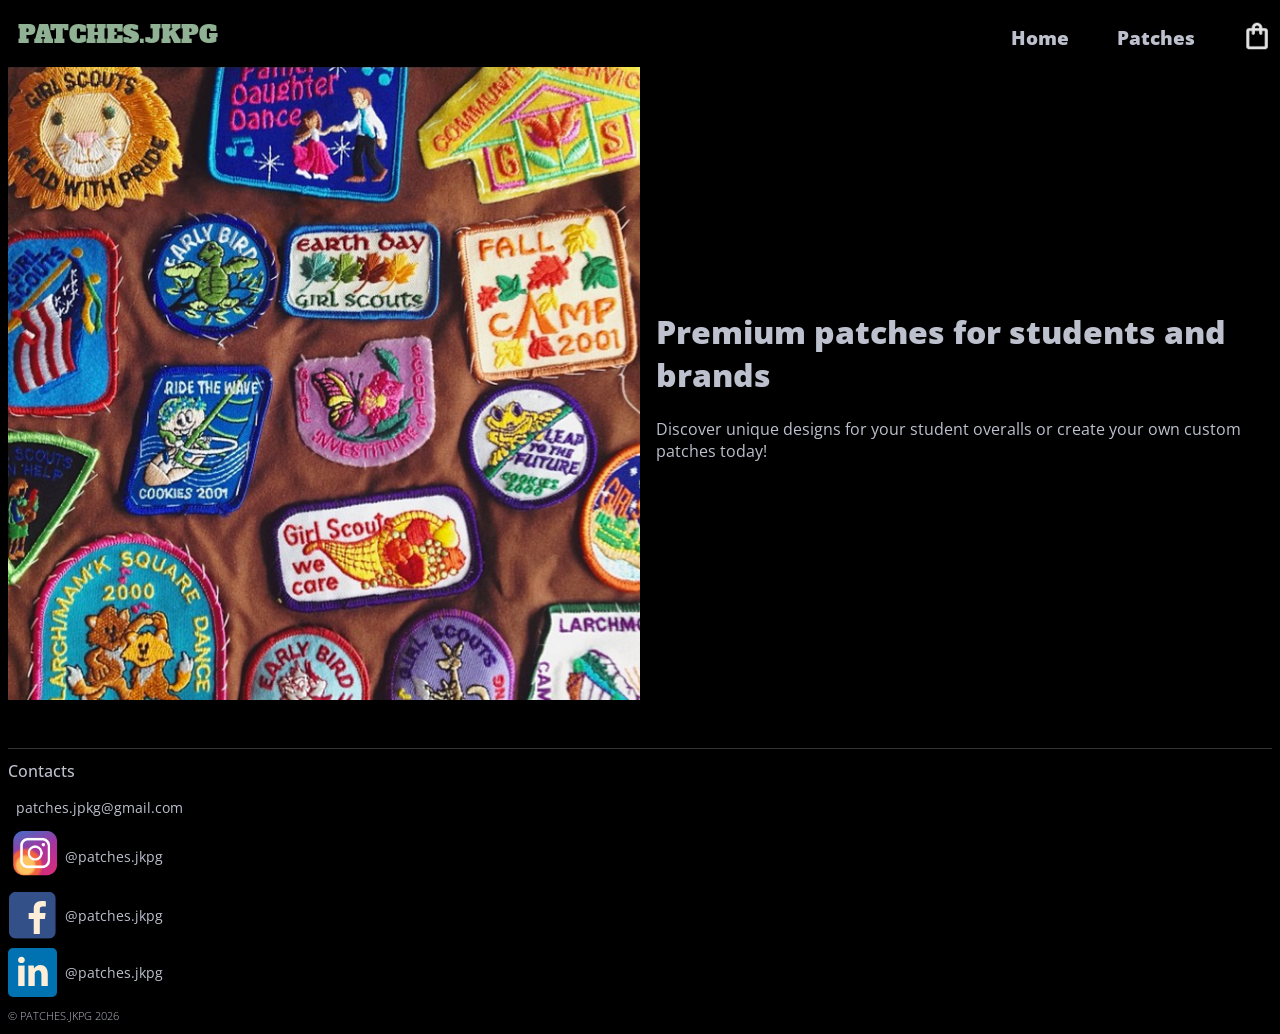
<file: index.html>
<!doctype html>
<html lang="en">
  <head>
    <meta charset="UTF-8" />
    <meta name="viewport" content="width=device-width, initial-scale=1.0" />
    <title>PATCHES.JKPG</title>
    <link rel="stylesheet" href="css/main.css" />
    <script src="js/main.js" defer></script>

    <!--Logo font-->
    <link rel="preconnect" href="https://fonts.googleapis.com" />
    <link rel="preconnect" href="https://fonts.gstatic.com" crossorigin />
    <link
      href="https://fonts.googleapis.com/css2?family=Alfa+Slab+One&display=swap"
      rel="stylesheet"
    />

    <!--Text font-->
    <link rel="preconnect" href="https://fonts.googleapis.com" />
    <link rel="preconnect" href="https://fonts.gstatic.com" crossorigin />
    <link
      href="https://fonts.googleapis.com/css2?family=Open+Sans:ital,wght@0,300..800;1,300..800&display=swap"
      rel="stylesheet"
    />
  </head>
  <body>
    <header>
      <nav class="navbar">
        <button id="hamburger-button" class="hamburger-container">
          <img
            src="images/hamburgerMenu.img.png"
            alt="Hamburger menu."
            class="hamburger-img"
          />
        </button>

        <p id="logo">PATCHES.JKPG</p>

        <ul class="nav-links" id="nav-links">
          <li>
            <a href="index.html" class="nav-item">Home</a>
          </li>

          <li>
            <a href="catalogue.html" class="nav-item">Patches</a>
          </li>
        </ul>
        <div class="cart-wrapper">
          <a href="shoppingCart.html">
            <img
              id="shoppingCartImg"
              src="images/shoppingBag.img.png"
              alt="Shopping Cart"
            />
          </a>
        </div>
      </nav>
    </header>
    <main>
      <img
        class="main-img"
        src="images/welcome page.img"
        alt="Picture of multiple patches."
      />
      <div class="main-texts">
        <h1 class="heading-welcome">Premium patches for students and brands</h1>
        <p class="text-homepage">
          Discover unique designs for your student overalls or create your own
          custom patches today!
        </p>
      </div>
    </main>
    <footer>
      <h1 id="contacts">Contacts</h1>
      <p id="mail">patches.jpkg@gmail.com</p>
      <figure class="social-media">
        <img src="images/instagram.img.png" alt="Instagram icon" />
        <figcaption>@patches.jkpg</figcaption>
      </figure>
      <figure class="social-media">
        <img src="images/facebook.img.svg" alt="Facebook icon" />
        <figcaption>@patches.jkpg</figcaption>
      </figure>
      <figure class="social-media">
        <img src="images/linkedIn.img.svg" alt="LinkedIn icon" />
        <figcaption>@patches.jkpg</figcaption>
      </figure>

      <p class="copyright">© PATCHES.JKPG 2026</p>
    </footer>
  </body>
</html>
</file>
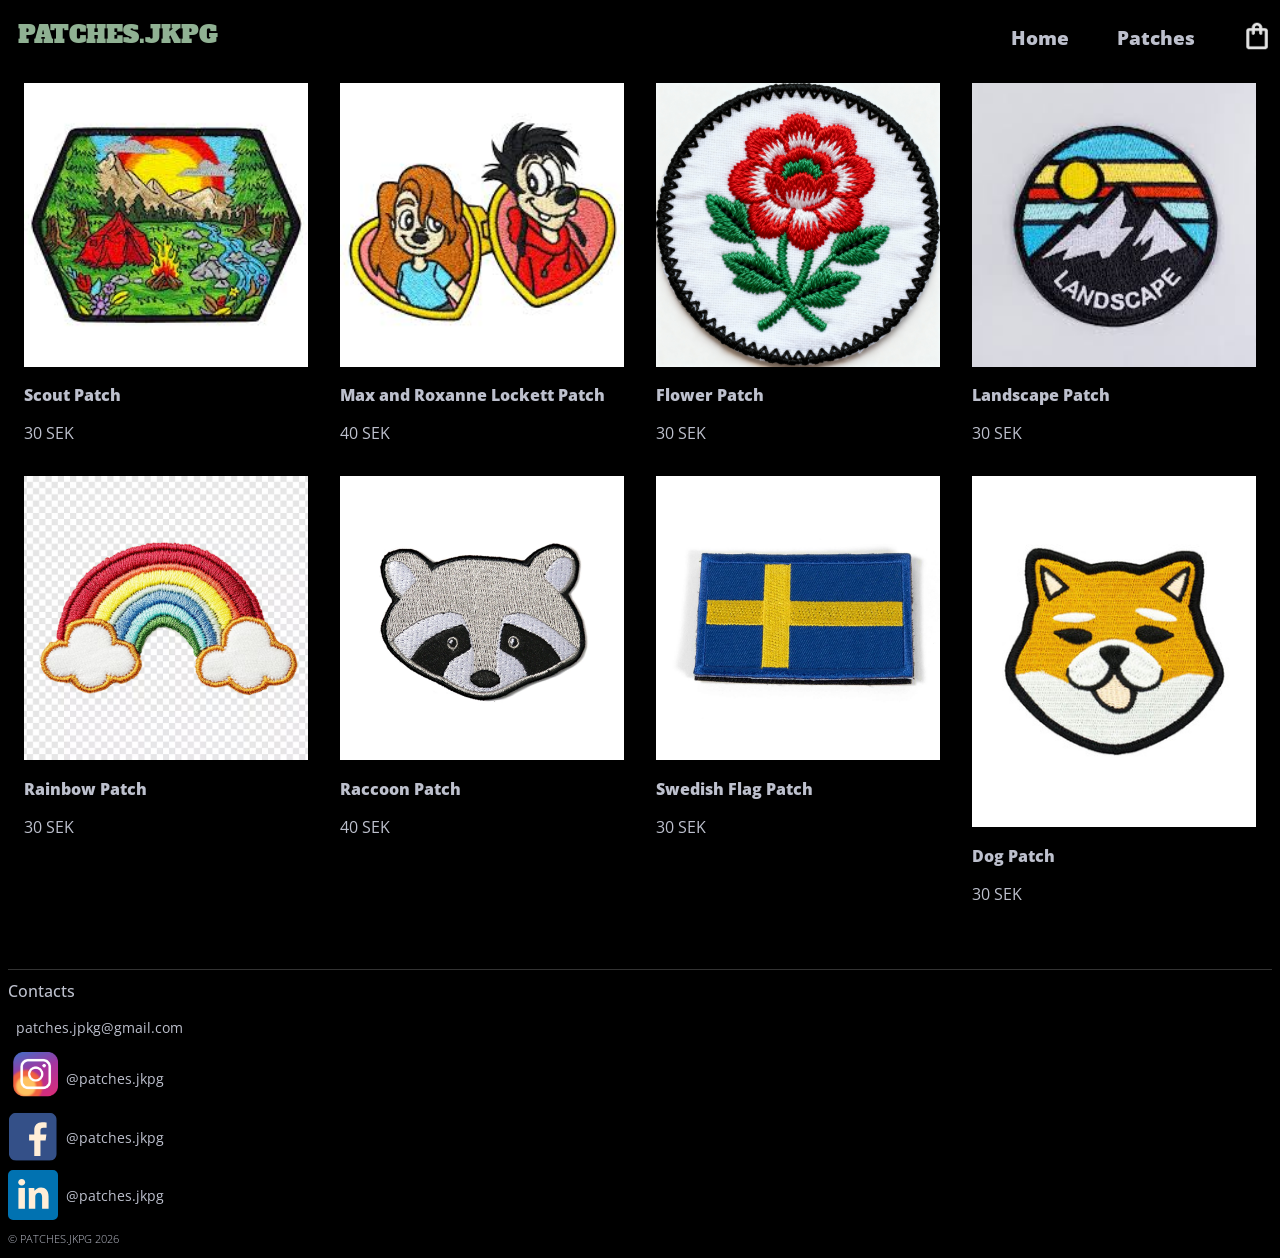
<file: catalogue.html>
<!doctype html>
<html lang="en">
  <head>
    <meta charset="UTF-8" />
    <meta name="viewport" content="width=device-width, initial-scale=1.0" />
    <title>PATCHES.JKPG</title>
    <link rel="stylesheet" href="css/main.css" />
    <link rel="stylesheet" href="css/catalogue.css" />
    <script src="js/main.js" defer></script>

    <!--Logo font-->
    <link rel="preconnect" href="https://fonts.googleapis.com" />
    <link rel="preconnect" href="https://fonts.gstatic.com" crossorigin />
    <link
      href="https://fonts.googleapis.com/css2?family=Alfa+Slab+One&display=swap"
      rel="stylesheet"
    />

    <!--Text font-->
    <link rel="preconnect" href="https://fonts.googleapis.com" />
    <link rel="preconnect" href="https://fonts.gstatic.com" crossorigin />
    <link
      href="https://fonts.googleapis.com/css2?family=Open+Sans:ital,wght@0,300..800;1,300..800&display=swap"
      rel="stylesheet"
    />
  </head>
  <body>
    <header>
      <nav class="navbar">
        <button id="hamburger-button" class="hamburger-container">
          <img
            src="images/hamburgerMenu.img.png"
            alt="Hamburger menu."
            class="hamburger-img"
          />
        </button>

        <p id="logo">PATCHES.JKPG</p>

        <ul class="nav-links" id="nav-links">
          <li>
            <a href="index.html" class="nav-item">Home</a>
          </li>

          <li>
            <a href="catalogue.html" class="nav-item">Patches</a>
          </li>
        </ul>
        <div class="cart-wrapper">
          <a href="shoppingCart.html">
            <img
              id="shoppingCartImg"
              src="images/shoppingBag.img.png"
              alt="Shopping Cart"
            />
          </a>
        </div>
      </nav>
    </header>

    <main>
      <!--PATCHES LIST-->

      <section class="items">
        <a href="product.html">
          <figure>
            <img
              class="patch-img"
              src="images/patch1.img"
              alt="Image of a patch."
            />
            <figcaption>
              <h1 class="item-name">Scout Patch</h1>
              <p class="item-price">30 SEK</p>
            </figcaption>
          </figure>
        </a>
        <a href="#">
          <figure>
            <img
              class="patch-img"
              src="images/patch2.img"
              alt="Image of a patch."
            />
            <figcaption>
              <h1 class="item-name">Max and Roxanne Lockett Patch</h1>
              <p class="item-price">40 SEK</p>
            </figcaption>
          </figure>
        </a>
        <a href="#">
          <figure>
            <img
              class="patch-img"
              src="images/patch3.img"
              alt="Image of a patch."
            />
            <figcaption>
              <h1 class="item-name">Flower Patch</h1>
              <p class="item-price">30 SEK</p>
            </figcaption>
          </figure>
        </a>
        <a href="#">
          <figure>
            <img
              class="patch-img"
              src="images/patch4.img"
              alt="Image of a patch."
            />
            <figcaption>
              <h1 class="item-name">Landscape Patch</h1>
              <p class="item-price">30 SEK</p>
            </figcaption>
          </figure>
        </a>
        <a href="#">
          <figure>
            <img
              class="patch-img"
              src="images/patch5.img"
              alt="Image of a patch."
            />
            <figcaption>
              <h1 class="item-name">Rainbow Patch</h1>
              <p class="item-price">30 SEK</p>
            </figcaption>
          </figure>
        </a>
        <a href="#">
          <figure>
            <img
              class="patch-img"
              src="images/patch6.img"
              alt="Image of a patch."
            />
            <figcaption>
              <h1 class="item-name">Raccoon Patch</h1>
              <p class="item-price">40 SEK</p>
            </figcaption>
          </figure>
        </a>
        <a href="#">
          <figure>
            <img
              class="patch-img"
              src="images/patch7.img"
              alt="Image of a patch."
            />
            <figcaption>
              <h1 class="item-name">Swedish Flag Patch</h1>
              <p class="item-price">30 SEK</p>
            </figcaption>
          </figure>
        </a>
        <a href="#">
          <figure>
            <img
              class="patch-img"
              src="images/patch8.img"
              alt="Image of a patch."
            />
            <figcaption>
              <h1 class="item-name">Dog Patch</h1>
              <p class="item-price">30 SEK</p>
            </figcaption>
          </figure>
        </a>
      </section>
    </main>
    <footer>
      <h1 id="contacts">Contacts</h1>
      <p id="mail">patches.jpkg@gmail.com</p>
      <figure class="social-media">
        <img src="images/instagram.img.png" alt="Instagram icon" />
        <figcaption>@patches.jkpg</figcaption>
      </figure>
      <figure class="social-media">
        <img src="images/facebook.img.svg" alt="Facebook icon" />
        <figcaption>@patches.jkpg</figcaption>
      </figure>
      <figure class="social-media">
        <img src="images/linkedIn.img.svg" alt="LinkedIn icon" />
        <figcaption>@patches.jkpg</figcaption>
      </figure>

      <p class="copyright">© PATCHES.JKPG 2026</p>
    </footer>
  </body>
</html>
</file>
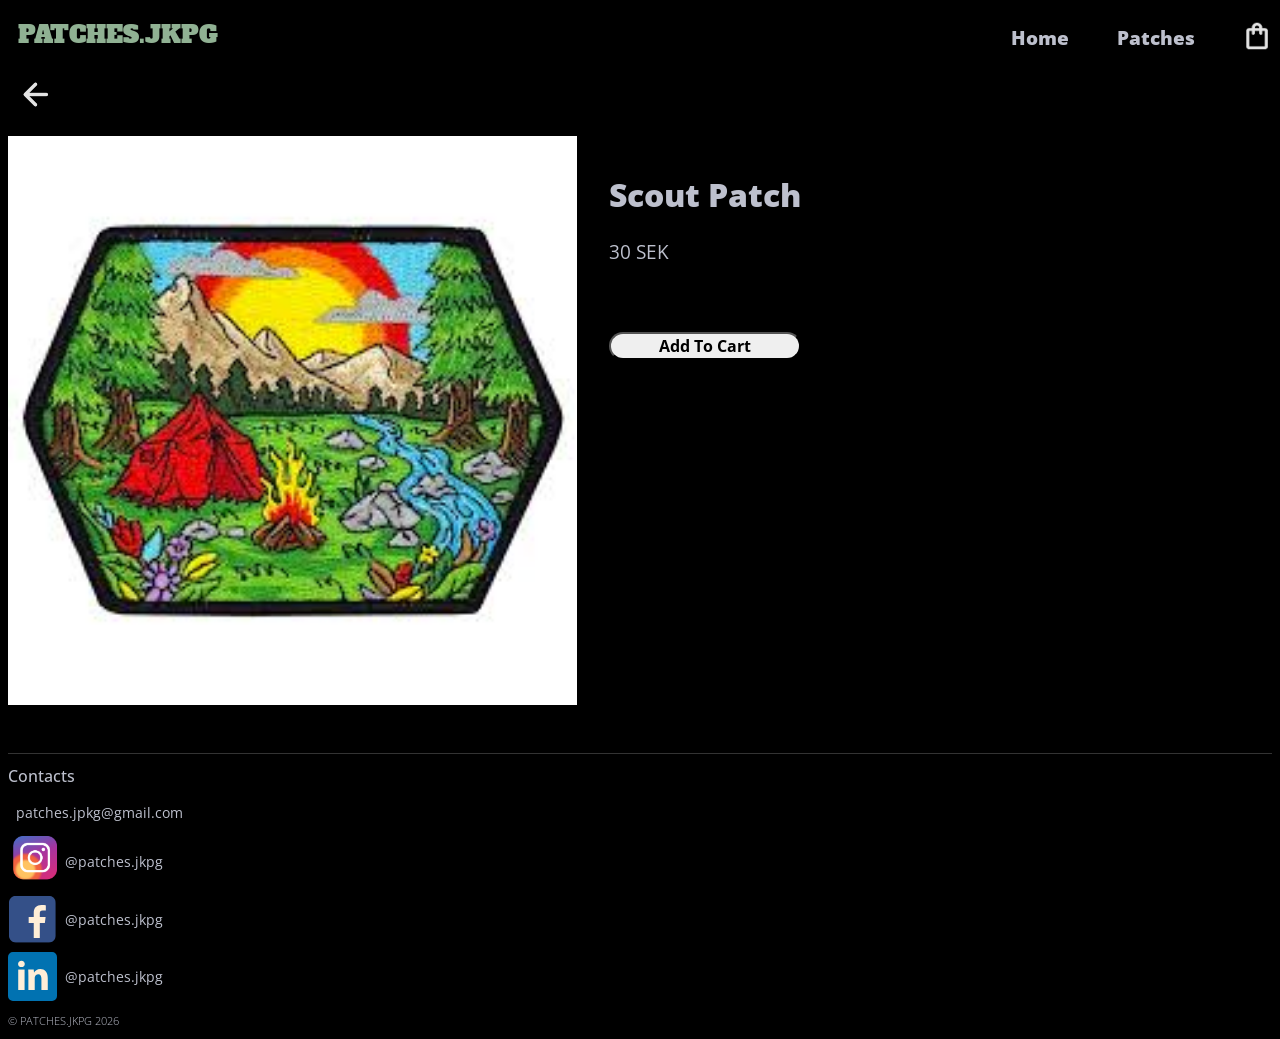
<file: product.html>
<!doctype html>
<html lang="en">
  <head>
    <meta charset="UTF-8" />
    <meta name="viewport" content="width=device-width, initial-scale=1.0" />
    <title>PATCHES.JKPG</title>
    <link rel="stylesheet" href="css/main.css" />
    <link rel="stylesheet" href="css/product.css" />
    <script src="js/addToShoppingCart.js" defer></script>
    <script src="js/main.js" defer></script>

    <!--Logo font-->
    <link rel="preconnect" href="https://fonts.googleapis.com" />
    <link rel="preconnect" href="https://fonts.gstatic.com" crossorigin />
    <link
      href="https://fonts.googleapis.com/css2?family=Alfa+Slab+One&display=swap"
      rel="stylesheet"
    />

    <!--Text font-->
    <link rel="preconnect" href="https://fonts.googleapis.com" />
    <link rel="preconnect" href="https://fonts.gstatic.com" crossorigin />
    <link
      href="https://fonts.googleapis.com/css2?family=Open+Sans:ital,wght@0,300..800;1,300..800&display=swap"
      rel="stylesheet"
    />
  </head>
  <body>
    <header>
      <nav class="navbar">
        <button id="hamburger-button" class="hamburger-container">
          <img
            src="images/hamburgerMenu.img.png"
            alt="Hamburger menu."
            class="hamburger-img"
          />
        </button>

        <p id="logo">PATCHES.JKPG</p>

        <ul class="nav-links" id="nav-links">
          <li>
            <a href="index.html" class="nav-item">Home</a>
          </li>

          <li>
            <a href="catalogue.html" class="nav-item">Patches</a>
          </li>
        </ul>
        <div class="cart-wrapper">
          <a href="shoppingCart.html">
            <img
              id="shoppingCartImg"
              src="images/shoppingBag.img.png"
              alt="Shopping Cart"
            />
          </a>
        </div>
      </nav>
    </header>
    <main class="product-container">
      <div class="arrow-row">
        <a href="catalogue.html">
          <img
            id="arrow-back"
            src="images/arrowBack.img.png"
            alt="Return back."
          />
        </a>
      </div>

      <div class="product-content">
        <img
          class="patch-img"
          src="images/patch1.img"
          alt="Image of a patch."
        />
        <figure class="product-details">
          <figcaption>
            <h1 class="item-name">Scout Patch</h1>
            <p class="item-price">30 SEK</p>

            <button id="add-to-cart">Add To Cart</button>
          </figcaption>
        </figure>
      </div>
    </main>
    <footer>
      <h1 id="contacts">Contacts</h1>
      <p id="mail">patches.jpkg@gmail.com</p>
      <figure class="social-media">
        <img src="images/instagram.img.png" alt="Instagram icon" />
        <figcaption>@patches.jkpg</figcaption>
      </figure>
      <figure class="social-media">
        <img src="images/facebook.img.svg" alt="Facebook icon" />
        <figcaption>@patches.jkpg</figcaption>
      </figure>
      <figure class="social-media">
        <img src="images/linkedIn.img.svg" alt="LinkedIn icon" />
        <figcaption>@patches.jkpg</figcaption>
      </figure>

      <p class="copyright">© PATCHES.JKPG 2026</p>
    </footer>
  </body>
</html>
</file>
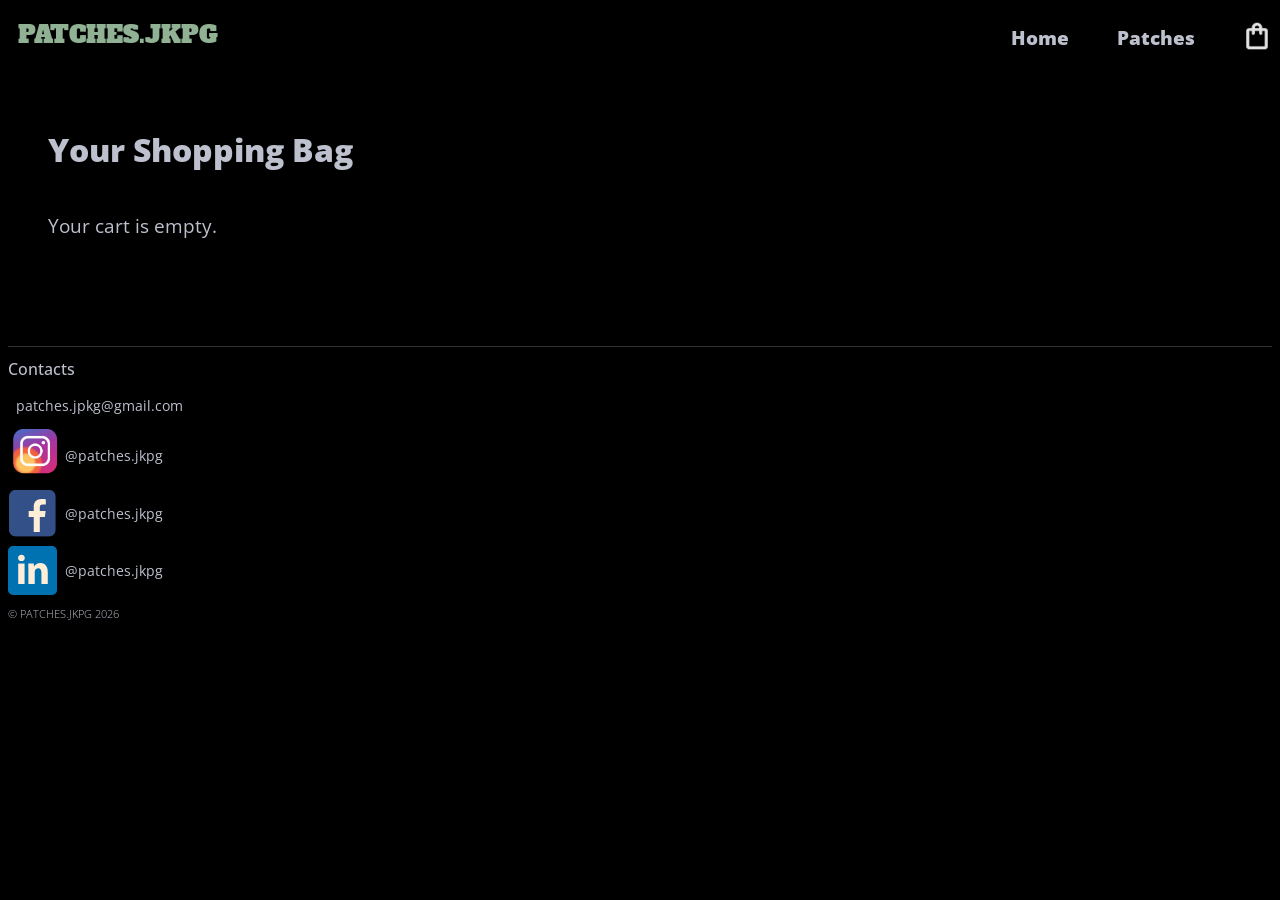
<file: shoppingCart.html>
<!doctype html>
<html lang="en">
  <head>
    <meta charset="UTF-8" />
    <meta name="viewport" content="width=device-width, initial-scale=1.0" />
    <title>PATCHES.JKPG</title>
    <link rel="stylesheet" href="css/main.css" />
    <link rel="stylesheet" href="css/product.css" />
    <link rel="stylesheet" href="css/shoppingCart.css" />
    <script src="js/displayShoppingCart.js" defer></script>
    <script src="js/main.js" defer></script>

    <!--Logo font-->
    <link rel="preconnect" href="https://fonts.googleapis.com" />
    <link rel="preconnect" href="https://fonts.gstatic.com" crossorigin />
    <link
      href="https://fonts.googleapis.com/css2?family=Alfa+Slab+One&display=swap"
      rel="stylesheet"
    />

    <!--Text font-->
    <link rel="preconnect" href="https://fonts.googleapis.com" />
    <link rel="preconnect" href="https://fonts.gstatic.com" crossorigin />
    <link
      href="https://fonts.googleapis.com/css2?family=Open+Sans:ital,wght@0,300..800;1,300..800&display=swap"
      rel="stylesheet"
    />
  </head>
  <body>
    <header>
      <nav class="navbar">
        <button id="hamburger-button" class="hamburger-container">
          <img
            src="images/hamburgerMenu.img.png"
            alt="Hamburger menu."
            class="hamburger-img"
          />
        </button>

        <p id="logo">PATCHES.JKPG</p>

        <ul class="nav-links" id="nav-links">
          <li>
            <a href="index.html" class="nav-item">Home</a>
          </li>

          <li>
            <a href="catalogue.html" class="nav-item">Patches</a>
          </li>
        </ul>
        <div class="cart-wrapper">
          <a href="shoppingCart.html">
            <img
              id="shoppingCartImg"
              src="images/shoppingBag.img.png"
              alt="Shopping Cart"
            />
          </a>
        </div>
      </nav>
    </header>
    <main class="cart-container">
      <h1>Your Shopping Bag</h1>
      <div id="cart-items-list"></div>
      <div id="cart-total"></div>
    </main>

    <footer>
      <h1 id="contacts">Contacts</h1>
      <p id="mail">patches.jpkg@gmail.com</p>
      <figure class="social-media">
        <img src="images/instagram.img.png" alt="Instagram icon" />
        <figcaption>@patches.jkpg</figcaption>
      </figure>
      <figure class="social-media">
        <img src="images/facebook.img.svg" alt="Facebook icon" />
        <figcaption>@patches.jkpg</figcaption>
      </figure>
      <figure class="social-media">
        <img src="images/linkedIn.img.svg" alt="LinkedIn icon" />
        <figcaption>@patches.jkpg</figcaption>
      </figure>

      <p class="copyright">© PATCHES.JKPG 2026</p>
    </footer>
  </body>
</html>
</file>
<file: css/main.css>
body {
  background-color: black;
  color: rgba(189, 192, 205, 1);
}

/*HEADER*/

header {
  display: flex;
  justify-content: space-between;
  align-items: center;
  position: sticky;
  top: 0;
  background-color: black;
  width: 100%;
  z-index: 1000;
}

#logo {
  margin-top: 0;
  margin-bottom: 0;
  font-family: "Alfa Slab One", serif;
  font-weight: 400;
  font-style: normal;
  font-size: 2rem;
  color: rgba(144, 177, 147, 1);
  text-align: center;
  font-size: 1.5rem;
  padding: 10px 10px;
}

#shoppingCartImg {
  width: 30px;
  margin-left: 1.7rem;
}
.nav-links {
  list-style: none;
  padding-left: 0;
  display: flex;
  align-items: center;
  margin-left: auto;
  text-align: center;
}
.nav-item {
  color: rgba(189, 192, 205, 1);
  text-decoration: none;
  font-family: "Open Sans", sans-serif;
  font-size: 1.2rem;
  font-weight: 800;
  font-variation-settings: "wdth" 100;
  margin-left: 3rem;
  text-align: center;
}

.nav-item:visited {
  color: rgba(189, 192, 205, 1);
}
.nav-item:hover {
  color: rgba(144, 177, 147, 1);
}

.navbar {
  display: flex;
  justify-content: space-between;
  align-content: center;
  gap: 20px;
  width: 100%;
  text-align: center;
}

/* hide haburger icon when bigger screen */
.hamburger-container {
  display: none;
}

.cart-wrapper {
  display: block;
  align-content: center;
}
.cart-icon {
  align-content: center;
}

/*MAIN*/

.main-texts {
  margin-left: 1rem;
}
main {
  display: flex;
  align-items: center;
  flex-direction: row;
}

.main-img {
  width: 50%;
}
.heading-welcome {
  font-family: "Open Sans", sans-serif;
  font-size: 2rem;
  font-weight: 800;
  font-variation-settings: "wdth" 100;
}

.text-homepage {
  font-family: "Open Sans", sans-serif;
  font-size: 1rem;
  font-weight: 400;
  font-variation-settings: "wdth" 100;
}

/*FOOTER*/
#contacts {
  color: rgba(189, 192, 205, 1);
  font-family: "Open Sans", sans-serif;
  font-size: 1rem;
  font-weight: 500;
  font-variation-settings: "wdth" 100;
  margin-bottom: 1rem;
}

#mail {
  padding-left: 0.5rem;
  font-family: "Open Sans", sans-serif;
  font-size: 0.9rem;
  font-weight: 400;
  font-variation-settings: "wdth" 100;
}
.social-media {
  margin-left: 0;
  margin-top: 0.5rem;
  margin-bottom: 0.5rem;
  img {
    width: 4%;
  }
  figcaption {
    padding-left: 0.5rem;
    font-family: "Open Sans", sans-serif;
    font-size: 0.9rem;
    font-weight: 400;
    font-variation-settings: "wdth" 100;
  }
  display: flex;
  flex-direction: row;
  align-items: center;
}

.copyright {
  font-family: "Open Sans", sans-serif;
  font-size: 0.7rem;
  font-weight: 40;
  font-variation-settings: "wdth" 100;
}

footer {
  margin-top: 3rem;
  border-top: 1px rgba(189, 192, 205, 1);
  border-top: 1px solid #333;
}

/* BREAKING POINTS */

@media screen and (max-width: 630px) {
  header {
    flex-direction: row !important;

    .navbar {
      display: flex;
      width: 100%;
      justify-content: space-between;
      align-items: center;
      position: relative;
    }
  }

  #hamburger-button {
    background-color: black;
    border: 0;
  }

  .hamburger-container {
    display: block;
    order: 1;
    .hamburger-img {
      width: 30px;
    }
  }
  #logo {
    order: 2;
    flex: 1;
    font-size: 1.5rem;
    padding: 10px 10px;
    text-align: center;
  }
  .cart-wrapper {
    display: block !important;
    order: 3;
  }
  .nav-links {
    display: none; /* Hiding links*/
    flex-direction: column;
    position: absolute;
    top: 20px;

    width: 28%;
    z-index: 10;
    background-color: black;
  }

  .nav-links.open {
    display: flex !important;
    background-color: black;
    padding-bottom: 50px;
    padding-top: 20px;
    padding-right: 20px;
    padding-left: 10px;
    box-shadow: 2px 4px 10px rgba(0, 0, 0, 0.8);

    .nav-item {
      margin-left: 0.3rem;
      color: rgba(189, 192, 205, 1);
      text-decoration: none;
      font-family: "Open Sans", sans-serif;
      font-size: 1.1rem;
      font-weight: 700;
      font-variation-settings: "wdth" 100;
      margin-left: 0rem;
      text-align: center;
    }
    li {
      align-self: flex-start;
      border-bottom: 1px solid #333;
      border-top: 1px solid #333;
      padding: 15px 0px 15px 0px;
      width: 100%;
      text-align: start;
    }
  }

  #shoppingCartImg {
    width: 32px;
    margin: 0;
    padding: 1px 6px;
  }

  main {
    flex-direction: column;
    .main-img {
      width: 100%;
      margin-left: 0;
    }
    .main-texts {
      margin-left: 0rem;
    }
    .heading-welcome {
      font-size: 1.7rem;
      font-weight: 700;
      font-variation-settings: "wdth" 100;
    }

    .text-homepage {
      font-family: "Open Sans", sans-serif;
      font-size: 1rem;
      font-weight: 400;
      font-variation-settings: "wdth" 100;
    }
  }

  @media screen and (max-width: 370px) {
    .navbar {
      .hamburger-img {
        width: 25px;
      }
      #logo {
        order: 2;
        flex: 1;
        font-size: 1rem;
        padding: 10px 10px;
        text-align: center;
      }
      #shoppingCartImg {
        width: 25px;
        margin: 0;
        padding: 1px 6px;
      }
    }
  }
}
@media screen and (max-width: 440px) {
  main {
    .heading-welcome {
      font-size: 1.3rem;
      font-weight: 700;
      font-variation-settings: "wdth" 100;
    }

    .text-homepage {
      font-family: "Open Sans", sans-serif;
      font-size: 1rem;
      font-weight: 400;
      font-variation-settings: "wdth" 100;
    }
  }
}
</file>
<file: css/catalogue.css>
body {
  background-color: black;
  color: rgba(189, 192, 205, 1);
}

a {
  text-decoration: none;
}

.item-name {
  color: rgba(189, 192, 205, 1);
  text-decoration: none;
  font-family: "Open Sans", sans-serif;
  font-size: 1rem;
  font-weight: 800;
  font-variation-settings: "wdth" 100;
}

.item-price {
  color: rgba(189, 192, 205, 1);
  text-decoration: none;
  font-family: "Open Sans", sans-serif;
  font-size: 1rem;
  font-weight: 400;
  font-variation-settings: "wdth" 100;
}

.patch-img {
  width: 100%;
}

figure {
  margin-left: 1rem;
  margin-right: 1rem;
  padding-bottom: 20px;
}

/* BREAKING POINTS PATCHES LISTS */

@media screen and (min-width: 440px) {
  .items {
    display: grid;
    grid-template-columns: repeat(2, 1fr);
  }
  figure {
    padding-bottom: 0px;
  }
}

@media screen and (min-width: 630px) {
  .items {
    display: grid;
    grid-template-columns: repeat(3, 1fr);
  }
  figure {
    padding-bottom: 0px;
  }
}

@media screen and (min-width: 900px) {
  .items {
    display: grid;
    grid-template-columns: repeat(4, 1fr);
  }
  figure {
    padding-bottom: 0px;
  }
}
</file>
<file: css/product.css>
body {
  background-color: black;
  color: rgba(189, 192, 205, 1);
}

a {
  text-decoration: none;
}

.product-container {
  display: flex;
  flex-direction: column;
  align-items: flex-start;
}

.arrow-row {
  width: 100%;
  margin-bottom: 10px;
}

#arrow-back {
  padding: 10px 10px 10px 10px;
  width: 35px;
}

.product-content {
  display: flex;
  flex-direction: row;
  align-items: flex-start;
  width: 100%;
}

.item-name {
  color: rgba(189, 192, 205, 1);
  text-decoration: none;
  font-family: "Open Sans", sans-serif;
  font-size: 2rem;
  font-weight: 800;
  font-variation-settings: "wdth" 100;
}

.item-price {
  color: rgba(189, 192, 205, 1);
  font-family: "Open Sans", sans-serif;
  font-size: 1.2rem;
  font-weight: 400;
  font-variation-settings: "wdth" 100;
}

.patch-img {
  width: 45%;
}

.product-details {
  margin-left: 2rem;
}

#add-to-cart {
  width: 100%;
  margin-top: 3rem;
  border-radius: 50px;
  text-decoration: none;
  font-family: "Open Sans", sans-serif;
  font-size: 1rem;
  font-weight: 700;
  font-variation-settings: "wdth" 100;
}
@media screen and (max-width: 630px) {
  .product-content {
    flex-direction: column;
    width: 100%;
    .patch-img {
      width: 100%;
    }
    #add-to-cart {
      width: 100%;
      margin-top: 3rem;
      border-radius: 50px;
      text-decoration: none;
      font-family: "Open Sans", sans-serif;
      font-size: 1rem;
      font-weight: 700;
      font-variation-settings: "wdth" 100;
    }
  }
  .item-name {
    color: rgba(189, 192, 205, 1);
    text-decoration: none;
    font-family: "Open Sans", sans-serif;
    font-size: 1.5rem;
    font-weight: 800;
    font-variation-settings: "wdth" 100;
  }
  .product-details {
    margin-left: 0.5rem;
  }
}
</file>
<file: css/shoppingCart.css>
.cart-item-details {
  display: flex;
  align-items: center;
  gap: 20px;
}
h1 {
  color: rgba(189, 192, 205, 1);
  text-decoration: none;
  font-family: "Open Sans", sans-serif;
  font-size: 2rem;
  font-weight: 800;
  font-variation-settings: "wdth" 100;
}

.cart-container {
  display: flex;
  flex-direction: column;
  align-items: normal;
  align-content: center;
  padding: 40px;
  margin: 0;
  color: rgba(189, 192, 205, 1);
  font-family: "Open Sans", sans-serif;
  font-size: 1.2rem;
  font-weight: 400;
  font-variation-settings: "wdth" 100;
}

.cart-item {
  display: flex;
  flex-direction: row;
  justify-content: space-between;
  align-items: center;
  border-bottom: 1px solid #333;
  padding: 15px 0;
}

.delete-icon {
  width: 2rem;
}

@media screen and (max-width: 630px) {
  main {
    h1 {
      color: rgba(189, 192, 205, 1);
      text-decoration: none;
      font-family: "Open Sans", sans-serif;
      font-size: 1.2rem;
      font-weight: 800;
      font-variation-settings: "wdth" 100;
    }
  }
  .cart-container {
    display: flex;
    flex-direction: column;
    align-items: normal;
    align-content: center;
    padding: 0;
    margin: 0;
    color: rgba(189, 192, 205, 1);
    font-family: "Open Sans", sans-serif;
    font-size: 1rem;
    font-weight: 400;
    font-variation-settings: "wdth" 100;
  }
  .cart-item {
    display: flex;
    flex-direction: row;
    justify-content: space-between;
    align-items: center;
    border-bottom: 1px solid #333;
    width: 100%;
  }
}
</file>
